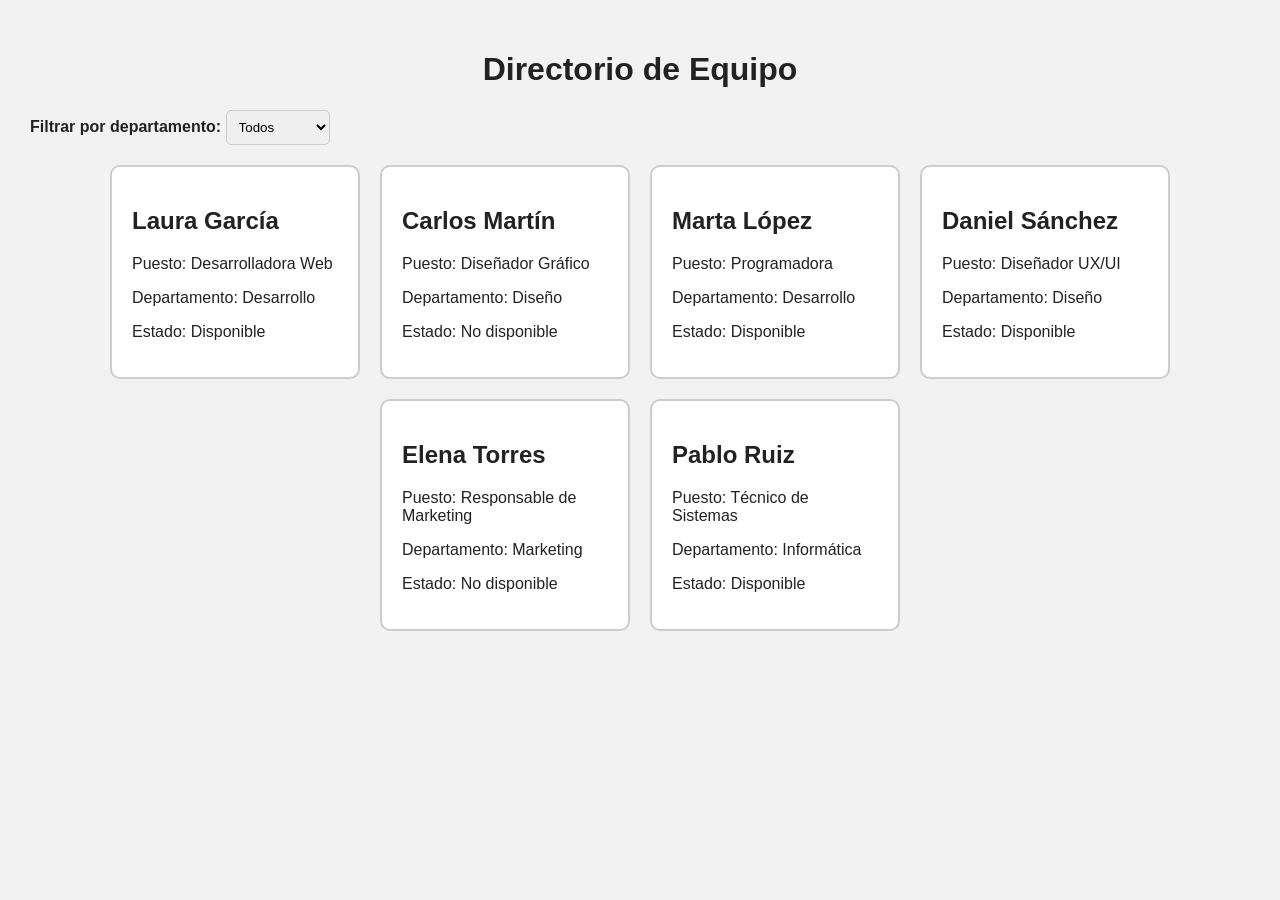
<file: member/index.html>
<!DOCTYPE html>
<html>
    <head>
        <meta charset="UTF-8">
        <title>Directorio de Equipo</title>
        <link rel="stylesheet" href="style.css">
    </head>

    <body>
        <h1>Directorio de Equipo</h1>

        <label for="department-filter">Filtrar por departamento:</label>

        <select id="department-filter">
            <option value="Todos">Todos</option>
            <option value="Desarrollo">Desarrollo</option>
            <option value="Diseño">Diseño</option>
            <option value="Marketing">Marketing</option>
            <option value="Informática">Informática</option>
        </select>

        <div id="member-list">
            
        </div>

        <script type="module" src="scripts/app.js"></script>
    </body>
</html>
</file>
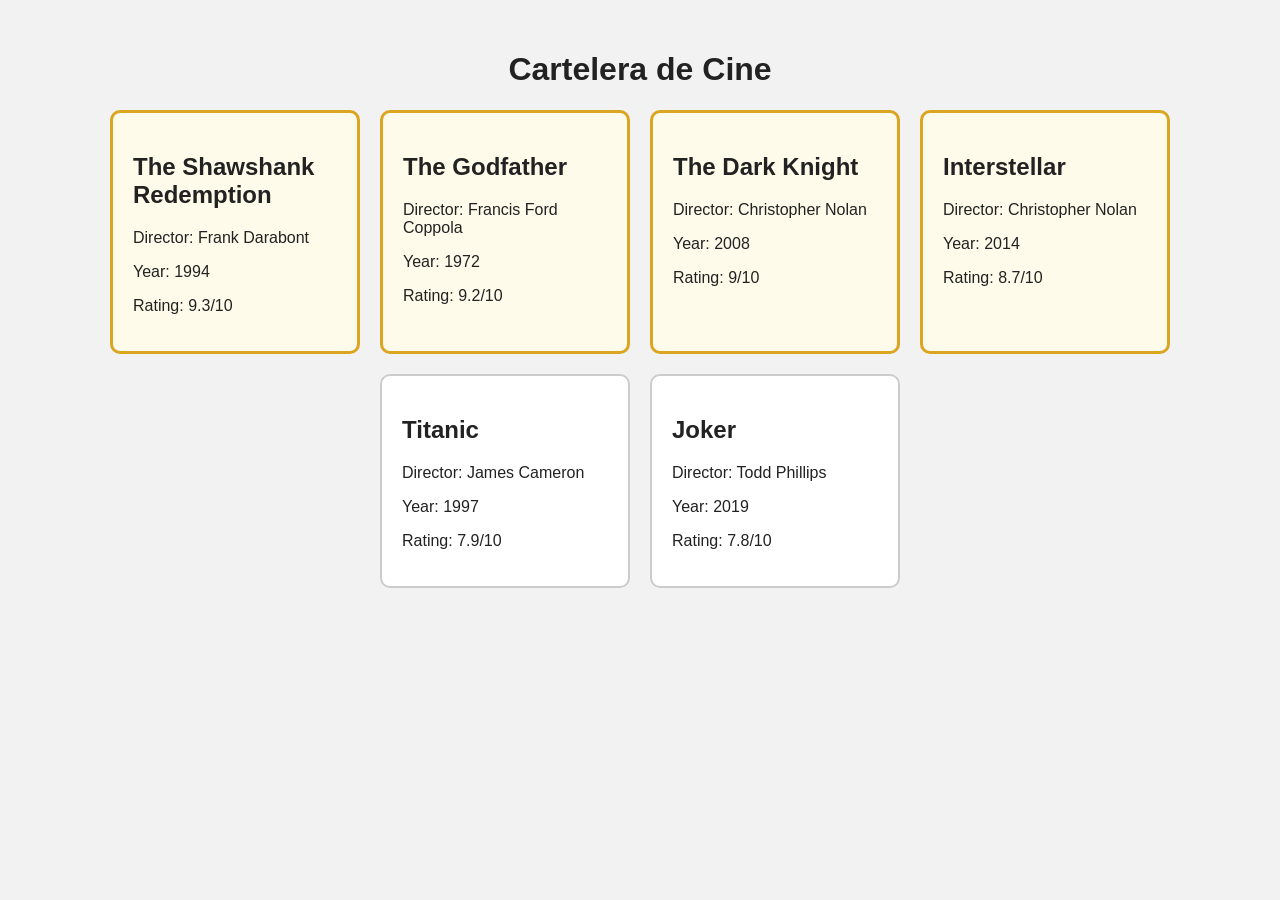
<file: movie/index.html>
<!DOCTYPE html>
<html>
    <head>
        <meta charset="UTF-8">
        <title>Cartelera de Cine</title>
        <link rel="stylesheet" href="style.css">
    </head>

    <body>
        <h1>Cartelera de Cine</h1>

        <div id="movie-list">

        </div>

        <script type="module" src="scripts/app.js"></script>
    </body>
</html>
</file>
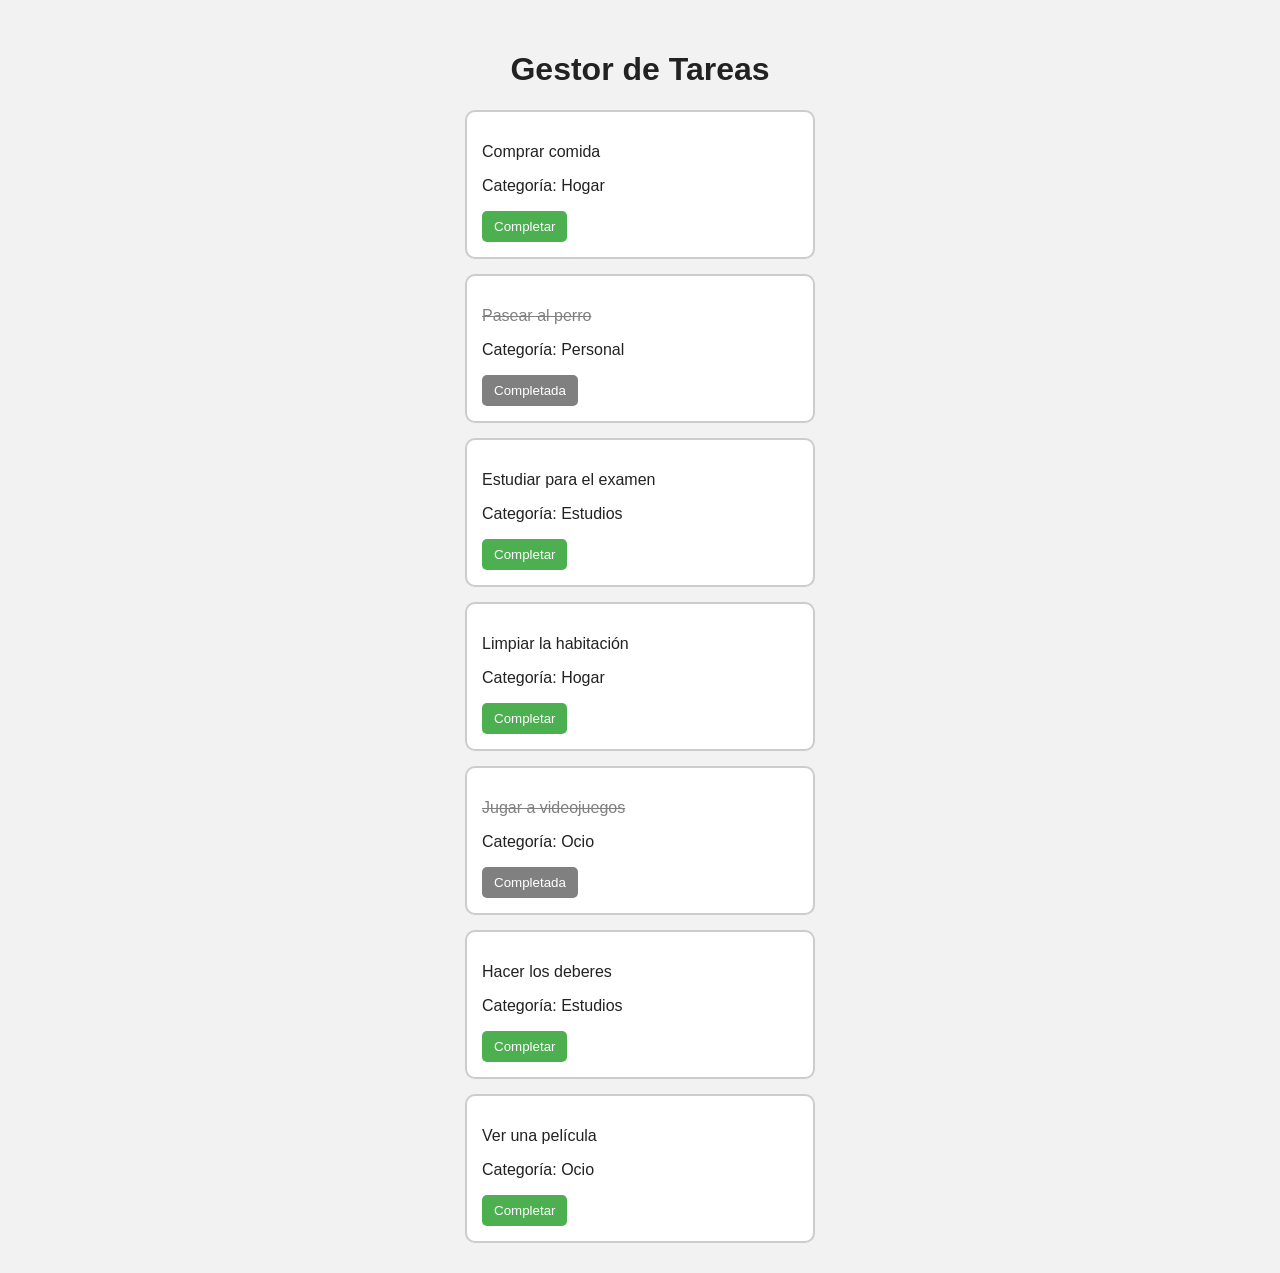
<file: task/index.html>
<!DOCTYPE html>
<html>
    <head>
        <meta charset="UTF-8">
        <title>Gestor de Tareas</title>
        <link rel="stylesheet" href="style.css">
    </head>

    <body>
        <h1>Gestor de Tareas</h1>

        <div id="task-list">
            
        </div>

        <script type="module" src="scripts/app.js"></script>
    </body>
</html>
</file>
<file: member/style.css>
body {
    font-family: Arial, sans-serif;
    background-color: #f2f2f2;
    margin: 0;
    padding: 30px;
    color: #222;
}

h1 {
    text-align: center;
}

label {
    font-weight: bold;
}

select {
    padding: 8px;
    margin-bottom: 20px;
    border: 1px solid #ccc;
    border-radius: 5px;
}

#member-list {
    display: flex;
    flex-wrap: wrap;
    justify-content: center;
    gap: 20px;
}

.member-card {
    background-color: white;
    border: 2px solid #ccc;
    border-radius: 10px;
    padding: 20px;
    width: 250px;
    box-sizing: border-box;
}
</file>
<file: movie/style.css>
body {
    font-family: Arial, sans-serif;
    background-color: #f2f2f2;
    margin: 0;
    padding: 30px;
    color: #222;
}

h1 {
    text-align: center;
}

#movie-list {
    display: flex;
    flex-wrap: wrap;
    justify-content: center;
    gap: 20px;
}

.movie-card {
    background-color: white;
    border: 2px solid #ccc;
    border-radius: 10px;
    padding: 20px;
    width: 250px;
    box-sizing: border-box;
}

.top-rated {
    border: 3px solid goldenrod;
    background-color: #fffbea;
}
</file>
<file: task/style.css>
body {
    font-family: Arial, sans-serif;
    background-color: #f2f2f2;
    margin: 0;
    padding: 30px;
    color: #222;
}

h1 {
    text-align: center;
}

#task-list {
    display: flex;
    flex-direction: column;
    align-items: center;
    gap: 15px;
}

.task-card {
    background-color: white;
    border: 2px solid #ccc;
    border-radius: 10px;
    padding: 15px;
    width: 350px;
    box-sizing: border-box;
}

.completed {
    text-decoration: line-through;
    color: gray;
}

button {
    background-color: #4CAF50;
    color: white;
    border: none;
    border-radius: 5px;
    padding: 8px 12px;
    cursor: pointer;
}

button:disabled {
    background-color: gray;
    cursor: default;
}
</file>
